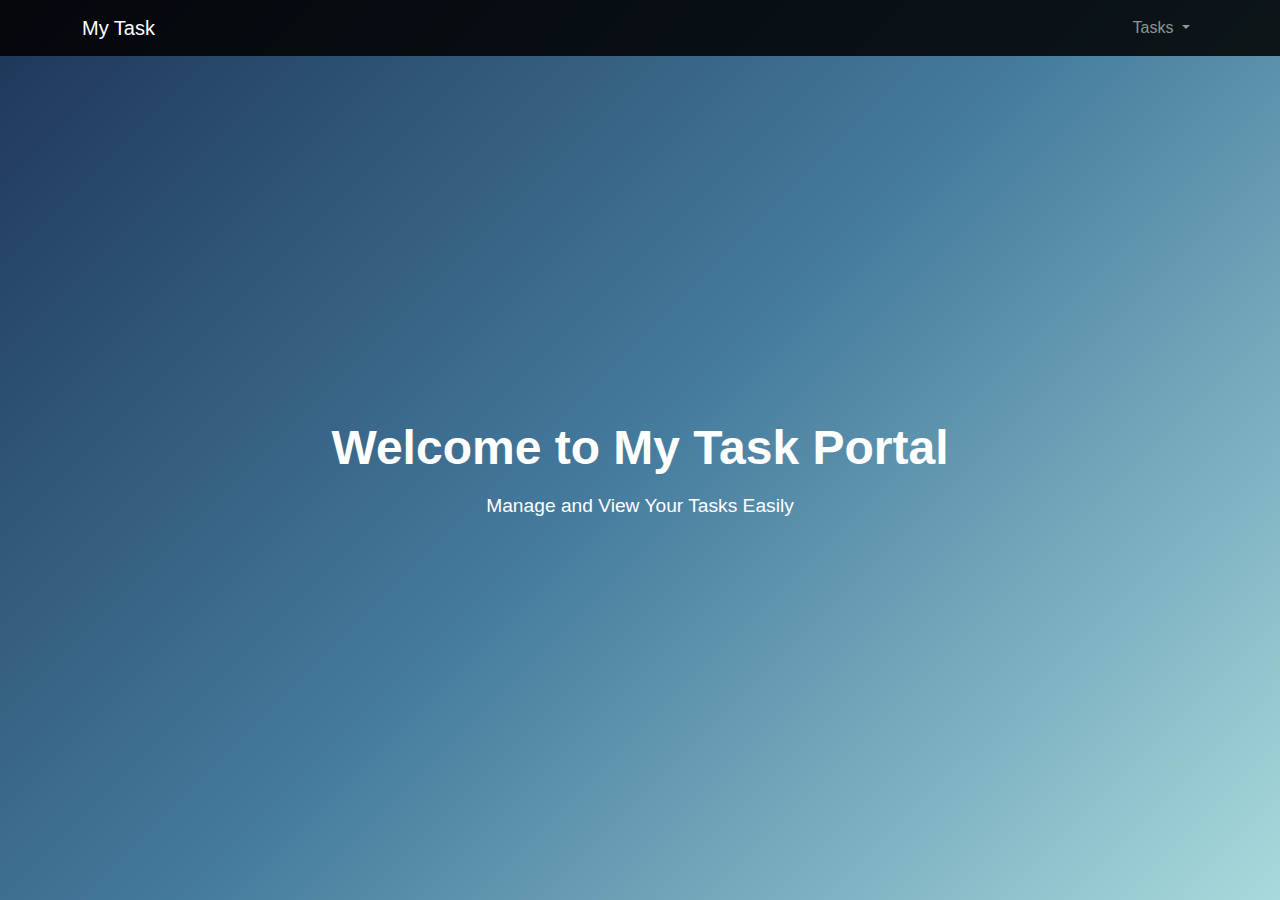
<file: index.html>
<!DOCTYPE html>
<html lang="en">
<head>
  <meta charset="UTF-8" />
  <meta name="viewport" content="width=device-width, initial-scale=1.0"/>
  <title>My Task</title>

  <!-- Bootstrap CSS -->
  <link href="https://cdn.jsdelivr.net/npm/bootstrap@5.3.3/dist/css/bootstrap.min.css" rel="stylesheet">

  <!-- Custom CSS -->
  <style>
    body {
      margin: 0;
      padding: 0;
      min-height: 100vh;
      font-family: 'Segoe UI', Tahoma, Geneva, Verdana, sans-serif;
      background: linear-gradient(135deg, #1d3557, #457b9d, #a8dadc);
      color: white;
    }

    .navbar {
      background-color: rgba(0, 0, 0, 0.85);
    }

    .hero {
      min-height: calc(100vh - 56px); /* 100% height minus navbar */
      display: flex;
      align-items: center;
      justify-content: center;
      text-align: center;
      padding: 2rem;
    }

    .hero h1 {
      font-size: 3rem;
      font-weight: bold;
    }

    .hero p {
      font-size: 1.2rem;
      margin-top: 1rem;
    }

    @media (max-width: 768px) {
      .hero h1 {
        font-size: 2rem;
      }
      .hero p {
        font-size: 1rem;
      }
    }
  </style>
</head>
<body>

  <!-- Navbar -->
  <nav class="navbar navbar-expand-lg navbar-dark sticky-top">
    <div class="container">
      <a class="navbar-brand" href="#">My Task</a>
      <button class="navbar-toggler" type="button" data-bs-toggle="collapse" data-bs-target="#navbarContent"
        aria-controls="navbarContent" aria-expanded="false" aria-label="Toggle navigation">
        <span class="navbar-toggler-icon"></span>
      </button>
  
      <div class="collapse navbar-collapse" id="navbarContent">
        <ul class="navbar-nav ms-auto">
          <li class="nav-item dropdown">
            <a class="nav-link dropdown-toggle" href="#" id="navbarDropdown" role="button" data-bs-toggle="dropdown"
              aria-expanded="false">
              Tasks
            </a>
            <ul class="dropdown-menu dropdown-menu-end" aria-labelledby="navbarDropdown">
              <li><a class="dropdown-item" href="page1.html">Page 1</a></li>
              <li><a class="dropdown-item" href="page2.html">Page 2</a></li>
            </ul>
          </li>
        </ul>
      </div>
    </div>
  </nav>

  <!-- Hero Section -->
  <section class="hero">
    <div class="container">
      <h1>Welcome to My Task Portal</h1>
      <p class="lead">Manage and View Your Tasks Easily</p>
    </div>
  </section>

  <!-- Bootstrap JS -->
  <script src="https://cdn.jsdelivr.net/npm/bootstrap@5.3.3/dist/js/bootstrap.bundle.min.js"></script>
</body>
</html>
</file>
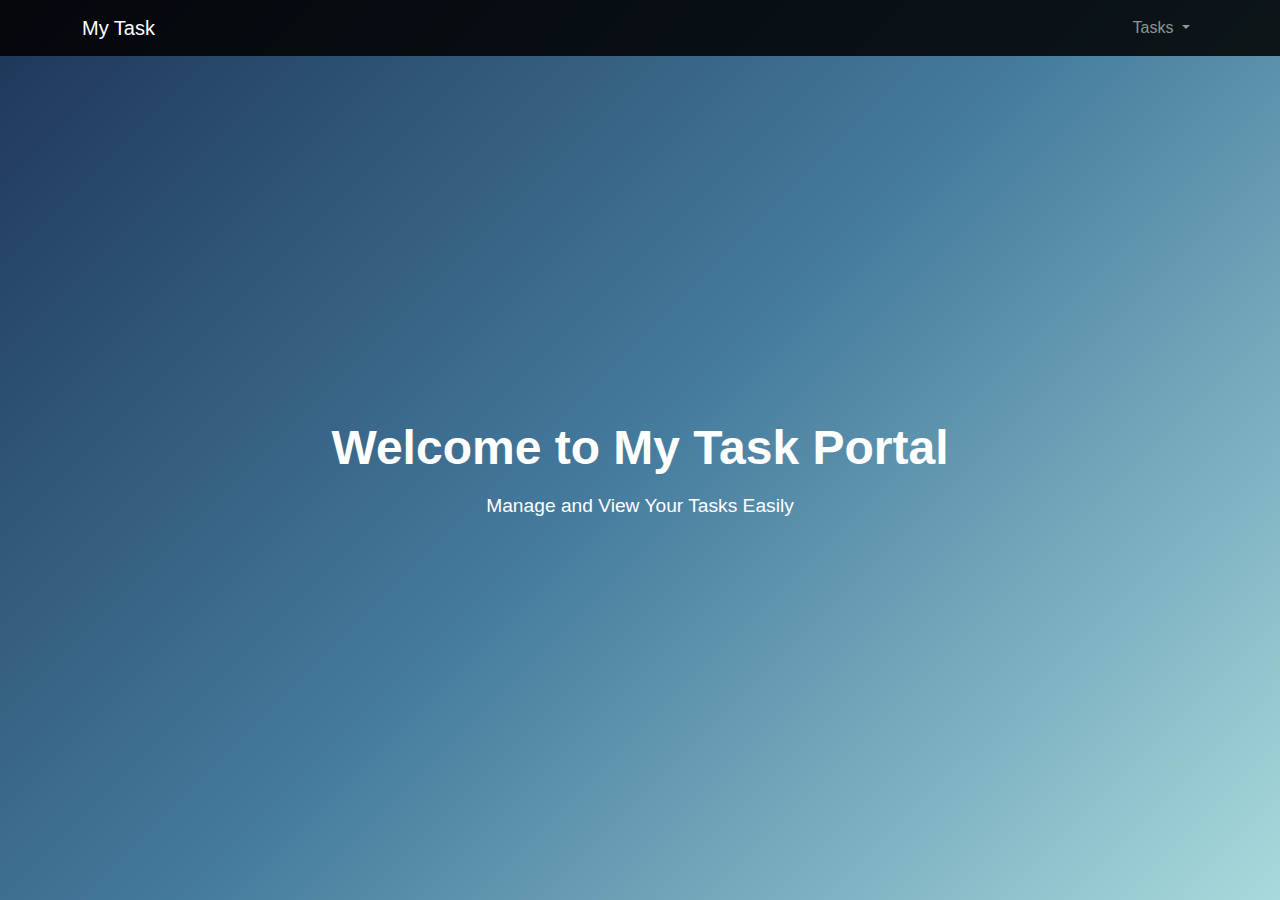
<file: base.html>
<!DOCTYPE html>
<html lang="en">
<head>
  <meta charset="UTF-8" />
  <meta name="viewport" content="width=device-width, initial-scale=1.0"/>
  <title>My Task</title>

  <!-- Bootstrap CSS -->
  <link href="https://cdn.jsdelivr.net/npm/bootstrap@5.3.3/dist/css/bootstrap.min.css" rel="stylesheet">

  <!-- Custom CSS -->
  <style>
    body {
      margin: 0;
      padding: 0;
      min-height: 100vh;
      font-family: 'Segoe UI', Tahoma, Geneva, Verdana, sans-serif;
      background: linear-gradient(135deg, #1d3557, #457b9d, #a8dadc);
      color: white;
    }

    .navbar {
      background-color: rgba(0, 0, 0, 0.85);
    }

    .hero {
      min-height: calc(100vh - 56px); /* 100% height minus navbar */
      display: flex;
      align-items: center;
      justify-content: center;
      text-align: center;
      padding: 2rem;
    }

    .hero h1 {
      font-size: 3rem;
      font-weight: bold;
    }

    .hero p {
      font-size: 1.2rem;
      margin-top: 1rem;
    }

    @media (max-width: 768px) {
      .hero h1 {
        font-size: 2rem;
      }
      .hero p {
        font-size: 1rem;
      }
    }
  </style>
</head>
<body>

  <!-- Navbar -->
  <nav class="navbar navbar-expand-lg navbar-dark sticky-top">
    <div class="container">
      <a class="navbar-brand" href="#">My Task</a>
      <button class="navbar-toggler" type="button" data-bs-toggle="collapse" data-bs-target="#navbarContent"
        aria-controls="navbarContent" aria-expanded="false" aria-label="Toggle navigation">
        <span class="navbar-toggler-icon"></span>
      </button>
  
      <div class="collapse navbar-collapse" id="navbarContent">
        <ul class="navbar-nav ms-auto">
          <li class="nav-item dropdown">
            <a class="nav-link dropdown-toggle" href="#" id="navbarDropdown" role="button" data-bs-toggle="dropdown"
              aria-expanded="false">
              Tasks
            </a>
            <ul class="dropdown-menu dropdown-menu-end" aria-labelledby="navbarDropdown">
              <li><a class="dropdown-item" href="pages/index.html">Page 1</a></li>
              <li><a class="dropdown-item" href="pages/task.html">Page 2</a></li>
            </ul>
          </li>
        </ul>
      </div>
    </div>
  </nav>

  <!-- Hero Section -->
  <section class="hero">
    <div class="container">
      <h1>Welcome to My Task Portal</h1>
      <p class="lead">Manage and View Your Tasks Easily</p>
    </div>
  </section>

  <!-- Bootstrap JS -->
  <script src="https://cdn.jsdelivr.net/npm/bootstrap@5.3.3/dist/js/bootstrap.bundle.min.js"></script>
</body>
</html>
</file>
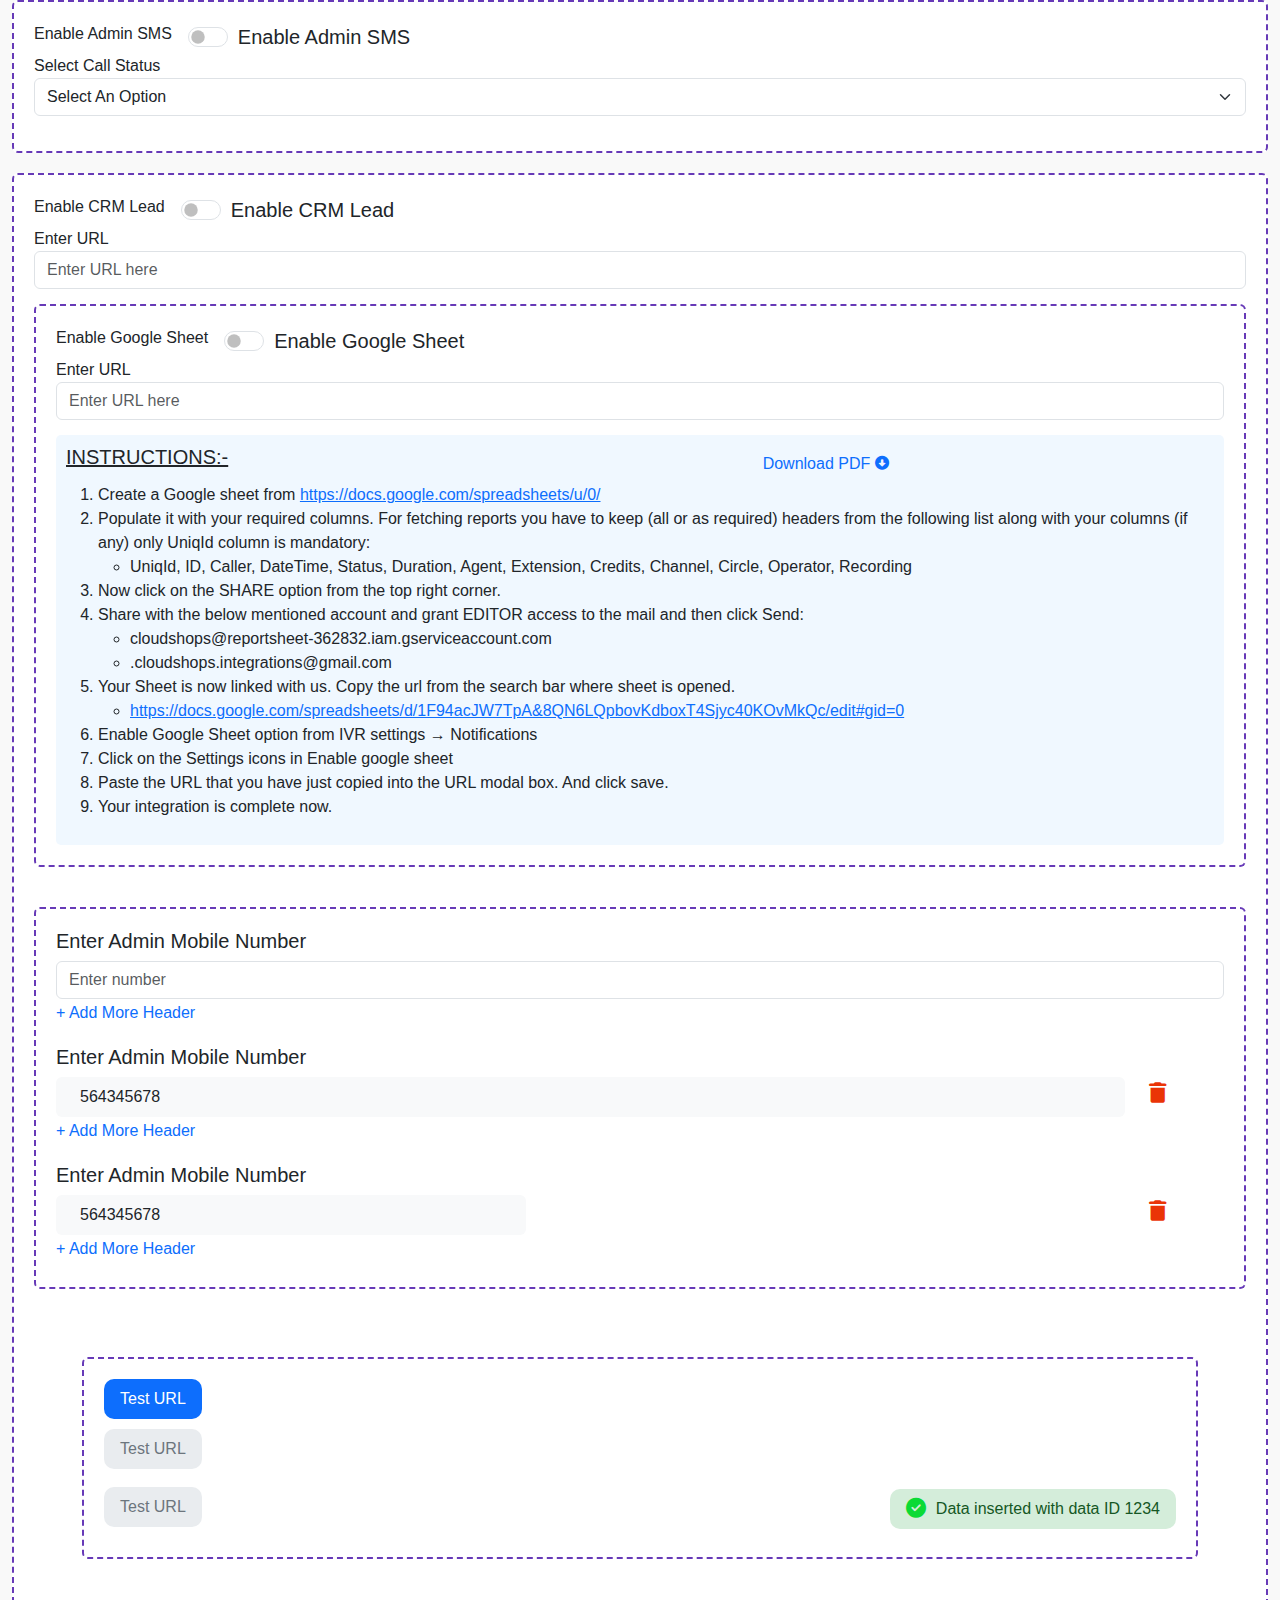
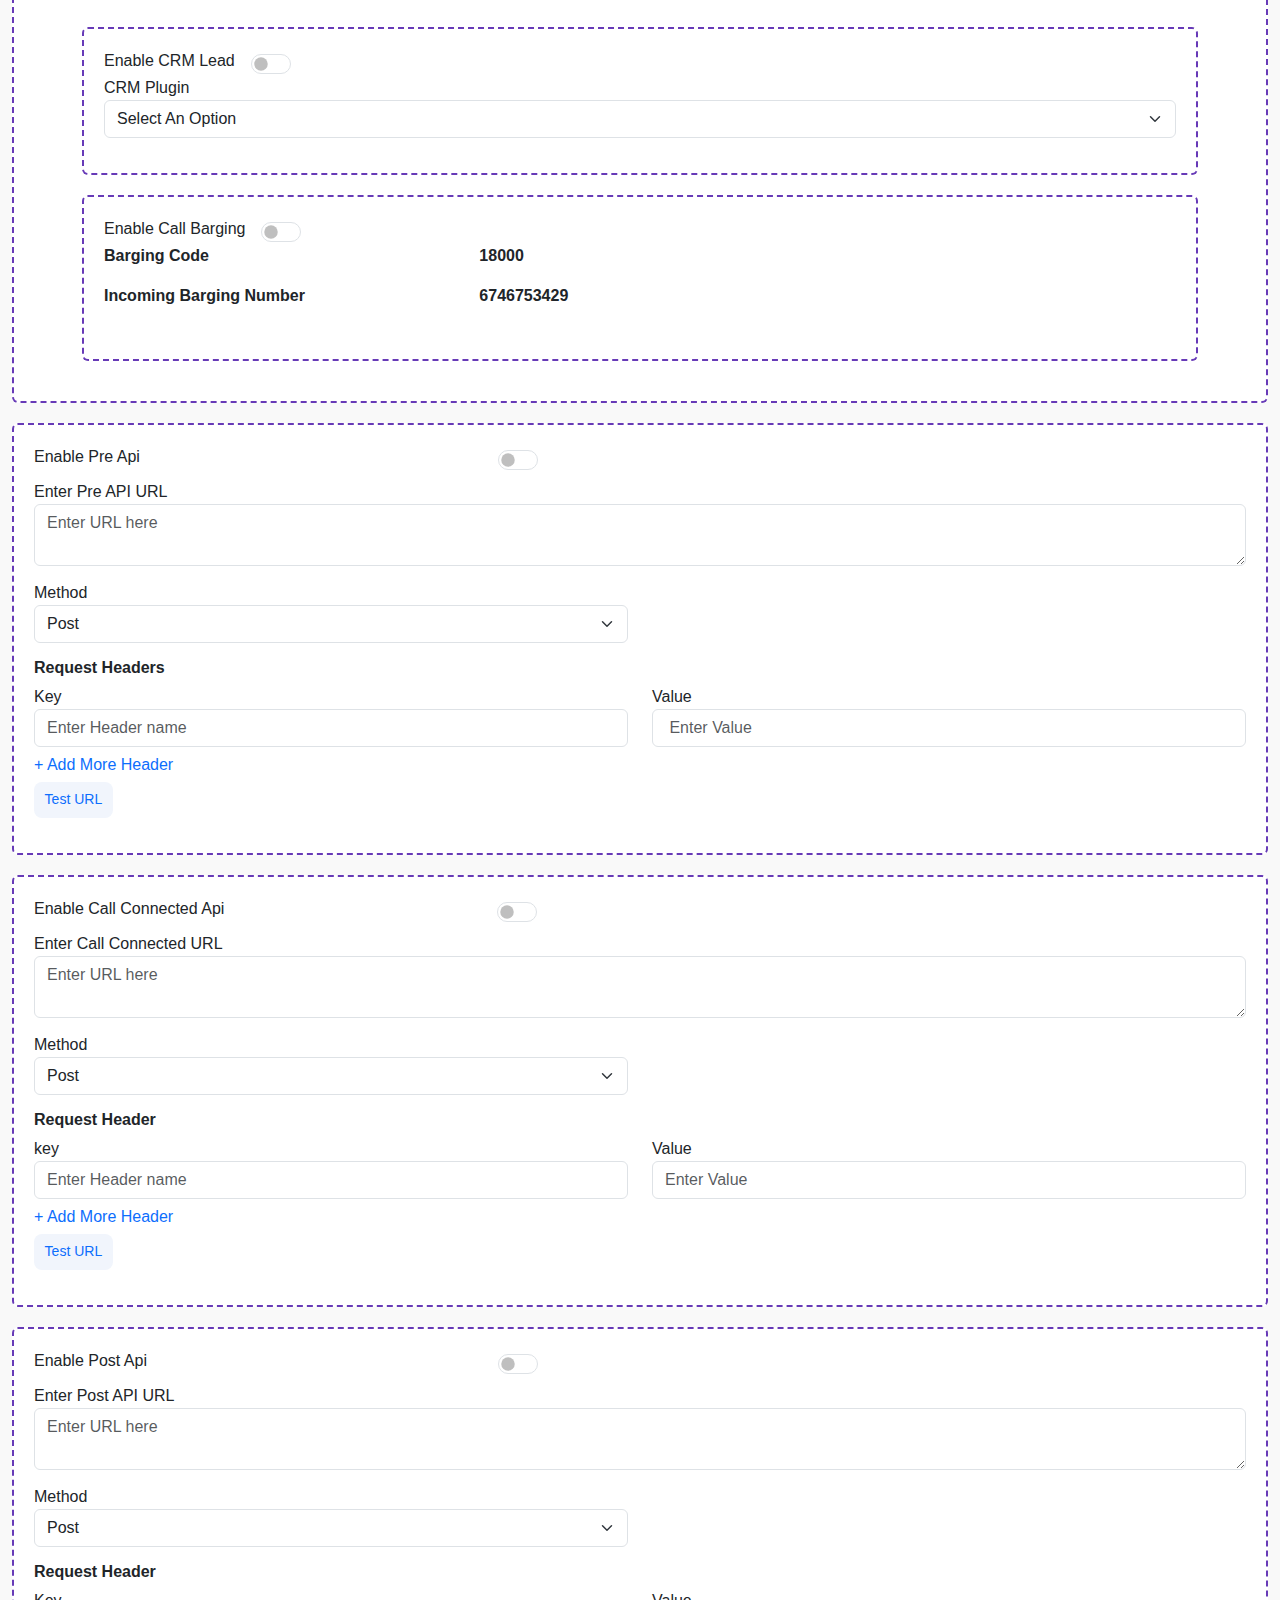
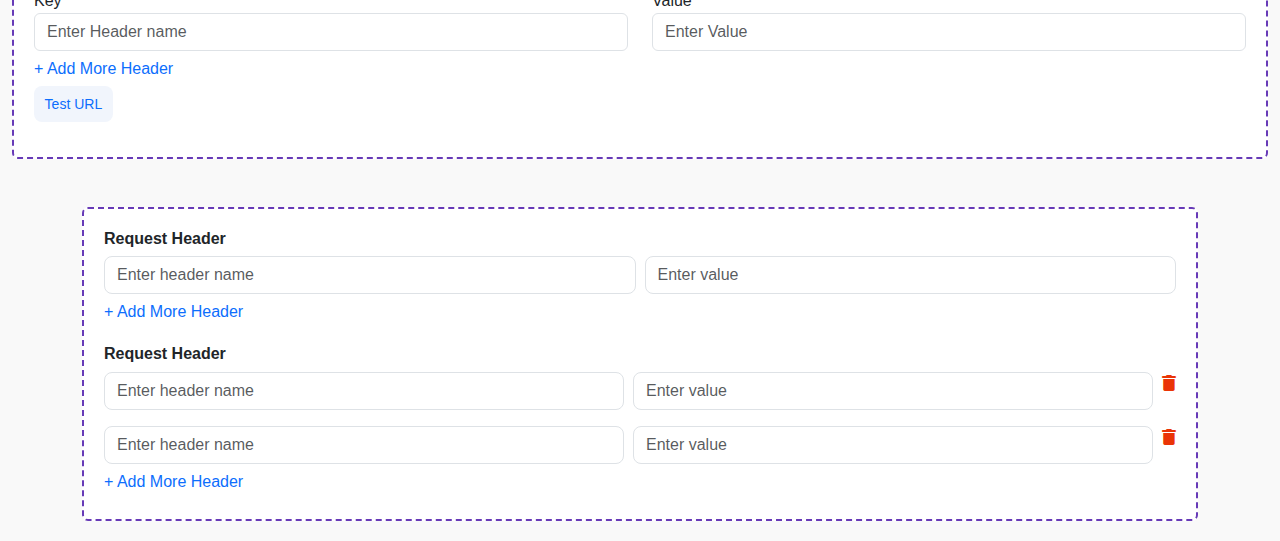
<file: page2.html>
<!DOCTYPE html>
<html lang="en">

<head>
  <meta charset="UTF-8">
  <meta name="viewport" content="width=device-width, initial-scale=1.0">
  <title>Combined Page</title>
  <!-- Bootstrap CSS -->
  <link href="https://cdn.jsdelivr.net/npm/bootstrap@5.3.0-alpha3/dist/css/bootstrap.min.css" rel="stylesheet">
  <link rel="stylesheet" href="https://cdnjs.cloudflare.com/ajax/libs/font-awesome/6.7.2/css/all.min.css"
    integrity="sha512-Evv84Mr4kqVGRNSgIGL/F/aIDqQb7xQ2vcrdIwxfjThSH8CSR7PBEakCr51Ck+w+/U6swU2Im1vVX0SVk9ABhg=="
    crossorigin="anonymous" referrerpolicy="no-referrer" />
  <!-- Custom CSS -->
  <link rel="stylesheet" href="css/page2.css">
</head>

<body> 

  <!-- Two-column layout -->
  <div class="container-fluid">

    <!-- Left Column (ss1.html) -->
    <div class="col-md-12">
      <div class="card">
        <div class="d-flex">
          <div class>Enable Admin SMS</div>
          <div class="form-check fs-5 form-switch ms-3">
            <input class="form-check-input" type="checkbox" id="enableAdminSms">
            <label for="enableAdminSms" class="form-check-label">Enable Admin SMS</label>
          </div>
        </div>
        <div class="form-group">
          <label>Select Call Status</label>
          <select class="form-select" title="Select Call Status">
            <option value="Select">Select An Option</option>
            <option value="Option1">Option 1</option>
            <option value="Option2">Option 2</option>
          </select>
        </div>
      </div>

      <!-- enable CRM Lead -->
      <div class="card">
        <div class="d-flex">
          <div class>Enable CRM Lead</div>
          <div class="form-check fs-5 form-switch ms-3">
            <input class="form-check-input" type="checkbox" id="enableCrmLead" title="Enable CRM Lead">
            <label for="enableCrmLead" class="form-check-label">Enable CRM Lead</label>
          </div>
        </div>
        <div class="form-group">
          <label>Enter URL</label>
          <input type="text" class="form-control" placeholder="Enter URL here">
        </div>

        <div class="card">
          <div class="d-flex">
            <div class>Enable Google Sheet</div>
            <div class="form-check fs-5 form-switch ms-3">
              <input class="form-check-input" type="checkbox" id="enableGoogleSheet" title="Enable Google Sheet">
              <label for="enableGoogleSheet" class="form-check-label">Enable Google Sheet</label>
            </div>
          </div>
          <div class="form-group">
            <label>Enter URL</label>
            <input type="text" class="form-control" placeholder="Enter URL here">
          </div>
          <div class="instructions">
            <div class="row">
              <div class="col-sm-7">
                <h5 class="text-decoration-underline">INSTRUCTIONS:-</h5>
              </div>
              <div class="col-sm-5 ">
                <buttonbutton type="button" class="btn  rounded-3 text-primary custom-download-btn">Download
                  PDF
                  <i class="fa-solid fa-circle-down fa-sm custom-icon"></i>
                </button>
              </div>
            </div>

            <ol>
              <li>Create a Google sheet from <a
                  href="https://docs.google.com/spreadsheets/u/0/">https://docs.google.com/spreadsheets/u/0/</a></li>
              <li>Populate it with your required columns. For fetching
                reports you have to keep (all or as required) headers from
                the following list along with your columns (if any) only
                UniqId column is mandatory:
                <ul>
                  <li>UniqId, ID, Caller, DateTime, Status, Duration, Agent,
                    Extension, Credits, Channel, Circle, Operator,
                    Recording</li>
                </ul>
              </li>
              <li>Now click on the SHARE option from the top right
                corner.</li>
              <li>Share with the below mentioned account and grant EDITOR
                access to the mail and then click Send:
                <ul>
                  <li>cloudshops@reportsheet-362832.iam.gserviceaccount.com</li>
                  <li>.cloudshops.integrations@gmail.com</li>
                </ul>
              </li>
              <li>Your Sheet is now linked with us. Copy the url from the
                search bar where sheet is opened.
                <ul>
                  <li><a
                      href="https://docs.google.com/spreadsheets/d/1F94acJW7TpA&amp;8QN6LQpbovKdboxT4Sjyc40KOvMkQc/edit#gid=0">https://docs.google.com/spreadsheets/d/1F94acJW7TpA&amp;8QN6LQpbovKdboxT4Sjyc40KOvMkQc/edit#gid=0</a>
                  </li>
                </ul>
              </li>
              <li>Enable Google Sheet option from IVR settings →
                Notifications</li>
              <li>Click on the Settings icons in Enable google sheet</li>
              <li>Paste the URL that you have just copied into the URL modal
                box. And click save.</li>
              <li>Your integration is complete now.</li>
            </ol>
        
          </div>
        </div>

        <div class="card admin-mobile-numbers">
          <h5>Enter Admin Mobile Number</h5>
          <div class="form-group">
            <input type="text" class="form-control" placeholder="Enter number">
            <h6 class=" text-primary mt-1">+ Add More Header</h6>
          </div>

          <h5>Enter Admin Mobile Number</h5>
          <div class="form-group">
            <div class="row">
              <div class="col-sm-11">
                <div class="bg-body-tertiary p-2 rounded-2 custom-width"><span class="ms-3 ">564345678</span>
                </div>
              </div>
              <div class="col-sm-1 mt-1">
                <span><i class="fa-solid fa-trash fa-lg" style="color: #ea3406;"></i></span>
              </div>
            </div>
            <h6 class=" text-primary mt-1">+ Add More Header</h6>
          </div>

          <h5>Enter Admin Mobile Number</h5>
          <!-- <div class="form-group"> -->
          <div class="row">
            <div class="col-sm-11">
              <div class="bg-body-tertiary p-2 rounded-2" style="width:470px;"><span class="ms-3 ">564345678</span>
              </div>
            </div>
            <div class="col-sm-1 mt-1">
              <span><i class="fa-solid fa-trash fa-lg" style="color: #ea3406;"></i></span>
            </div>
          </div>
          <h6 class=" text-primary mt-1">+ Add More Header</h6>
        </div>

        <!-- text URL start -->
        <div class="container mt-5">

          <div class="card">

            <div class="row">
              <div>
                <button type="button" class="btn btn-primary" style="margin-right: 159px;">Test URL</button>
              </div>
              <div>
                <button type="button" class="btn btn-light">Test
                  URL</button>
              </div>
              <div class="col-md-3 mt-2">
                <button type="button" class="btn btn-light">Test
                  URL</button>
              </div>
              <div class="col-md-9 text-end">
                <div class="alert-success">
                  <i class="fa-solid fa-circle-check fa-lg" style="color: #0bda35;"></i> Data inserted with data ID
                  1234
                </div>
              </div>
            </div>

          </div>
        </div>
        <!-- text url end -->

        <!-- Enable CRM Lead and Call Barging -->
        <div class="container mt-5">

          <!-- Enable CRM Lead -->
          <div class="card dashed-border">
            <div class="d-flex">
              <div class>Enable CRM Lead</div>
              <div class="form-check fs-5 form-switch ms-3"><input class="form-check-input " type="checkbox"> </div>
            </div>
            <div class="form-group">
              <label>CRM Plugin</label>
              <select class="form-select">
                <option value="Select">Select An Option</option>
                <option value="Option1">Option 1</option>
                <option value="Option2">Option 2</option>
              </select>
            </div>
          </div>

          <!-- Enable Call Barging -->
          <div class="card dashed-border">
            <div class="d-flex">
              <div class>Enable Call Barging</div>
              <div class="form-check form-switch fs-5 ms-3"><input class="form-check-input " type="checkbox"> </div>
            </div>
            <div class="form-group">
              <div class="row">
                <div class="col-md-4">
                  <p class="label-text">Barging Code</p>
                </div>
                <div class="col-md-8">
                  <p class="value-text">18000</p>
                </div>
              </div>
              <div class="row">
                <div class="col-md-4">
                  <p class="label-text">Incoming Barging Number</p>
                </div>
                <div class="col-md-8">
                  <p class="value-text">6746753429</p>
                </div>
              </div>
            </div>
          </div>

        </div>
      </div>

      <!-- Right Column -->
      <div class="col-md-12">
        <div class="card">
          <div class="d-flex mb-2">
            <div class>Enable Pre Api</div>
            <div class="form-check fs-5 form-switch" style="margin-left: 358px;"><input class="form-check-input "
                type="checkbox"> </div>
          </div>
          <div class="form-group">
            <label for="preApiUrl">Enter Pre API URL</label>
            <textarea type="text" class="form-control" id="preApiUrl" placeholder="Enter URL here"></textarea>

          </div>
          <div class="form-group ">
            <label for="methodPreApi">Method</label>
            <div class="row">
              <div class="col-sm-6">
                <select class="form-select" id="methodPreApi">
                  <option value="POST">Post</option>
                  <option value="GET">Get</option>
                </select>
              </div>
            </div>
          </div>
          <div class="form-group">
            <h6><b>Request Headers</b></h6>
            <div class="row">
              <div class="col-md-6">
                <label for>Key</label>
                <input type="text" class="form-control" placeholder="Enter Header name">
              </div>
              <div class="col-md-6">
                <label for>Value</label>
                <input type="text" class="form-control" placeholder=" Enter Value">
              </div>
            </div>
            <h6 class=" text-primary mt-2">+ Add More Header</h6>
            <button type="button" class="btn btn-sm rounded-3 text-primary"
              style="margin-right: 420px; background: #f1f5fc;">Test
              URL</button>
          </div>

        </div>

        <div class="card">
          <div class="d-flex mb-2">
            <div class>Enable Call Connected Api</div>
            <div class="form-check fs-5 form-switch" style="margin-left: 273px;"><input class="form-check-input "
                type="checkbox"> </div>
          </div>
          <div class="form-group">
            <label for="callConnectedUrl">Enter Call Connected URL</label>
            <textarea type="text" class="form-control" id="callConnectedUrl" placeholder="Enter URL here"></textarea>
          </div>
          <div class="form-group">
            <label for="methodCallConnected">Method</label>
            <div class="row">
              <div class="col-sm-6">
                <select class="form-select" id="methodCallConnected">
                  <option value="POST">Post</option>
                  <option value="GET">Get</option>
                </select>
              </div>
            </div>
          </div>
          <div class="form-group">
            <h6><b>Request Header</b></h6>
            <div class="row">
              <div class="col-md-6">
                <label for>key</label>
                <input type="text" class="form-control" placeholder="Enter Header name">
              </div>
              <div class="col-md-6">
                <label for>Value</label>
                <input type="text" class="form-control" placeholder="Enter Value">
              </div>
            </div>
            <h6 class=" text-primary mt-2">+ Add More Header</h6>
            <button type="button" class="btn btn-sm rounded-3 text-primary"
              style="margin-right: 420px; background: #f1f5fc;">Test
              URL</button>
          </div>

        </div>

        <div class="card">
          <div class="d-flex mb-2">
            <div class>Enable Post Api</div>
            <div class="form-check fs-5  form-switch" style="margin-left: 351px;"><input class="form-check-input "
                type="checkbox"> </div>
          </div>
          <div class="form-group">
            <label for="postApiUrl">Enter Post API URL</label>
            <textarea type="text" class="form-control" id="postApiUrl" placeholder="Enter URL here"></textarea>
          </div>
          <div class="form-group">
            <label for="methodPostApi">Method</label>
            <div class="row">
              <div class="col-sm-6">
                <select class="form-select" id="methodPostApi">
                  <option value="POST">Post</option>
                  <option value="GET">Get</option>
                </select>
              </div>
            </div>
          </div>
          <div class="form-group">
            <h6><b>Request Header</b></h6>
            <div class="row">
              <div class="col-md-6">
                <label for>Key</label>
                <input type="text" class="form-control" placeholder="Enter Header name">
              </div>
              <div class="col-md-6">
                <label for>Value</label>
                <input type="text" class="form-control" placeholder="Enter Value">
              </div>
            </div>
            <h6 class=" text-primary mt-2">+ Add More Header</h6>
            <button type="button" class="btn btn-sm rounded-3 text-primary"
              style="margin-right: 420px; background: #f1f5fc;">Test
              URL</button>
          </div>

        </div>

        <div class="container mt-5">

          <div class="card">

            <!-- Request Headers Section -->
            <div class="form-group">
              <h6><b>Request Header</b></h6>
              <div class="input-group">
                <input type="text" class="form-control rounded-3" placeholder="Enter header name">
                <input type="text" class="form-control rounded-3" placeholder="Enter value">
              </div>
              <h6 class=" text-primary mt-2">+ Add More Header</h6>
            </div>

            <!-- Dynamic Headers -->
            <div>
              <h6><b>Request Header</b></h6>
              <div class="input-group mb-3">
                <input type="text" class="form-control rounded-3" placeholder="Enter header name">
                <input type="text" class="form-control rounded-3" placeholder="Enter value">
                <span class="delete-btn"><i class="fa-solid fa-trash" style="color: #ea3406;"></i></span>
              </div>
              <div class="input-group">
                <input type="text" class="form-control rounded-3" placeholder="Enter header name">
                <input type="text" class="form-control rounded-3" placeholder="Enter value">
                <span class="delete-btn"><i class="fa-solid fa-trash" style="color: #ea3406;"></i></span>
              </div>
              <h6 class=" text-primary mt-2">+ Add More Header</h6>
            </div>
            <!-- Add More Header Button -->

          </div>
        </div>

      </div>

    </div>
  </div>

  <!-- Bootstrap JS (Optional) -->
  <script src="https://cdn.jsdelivr.net/npm/bootstrap@5.3.0-alpha3/dist/js/bootstrap.bundle.min.js"></script>

</body>

</html>
</file>
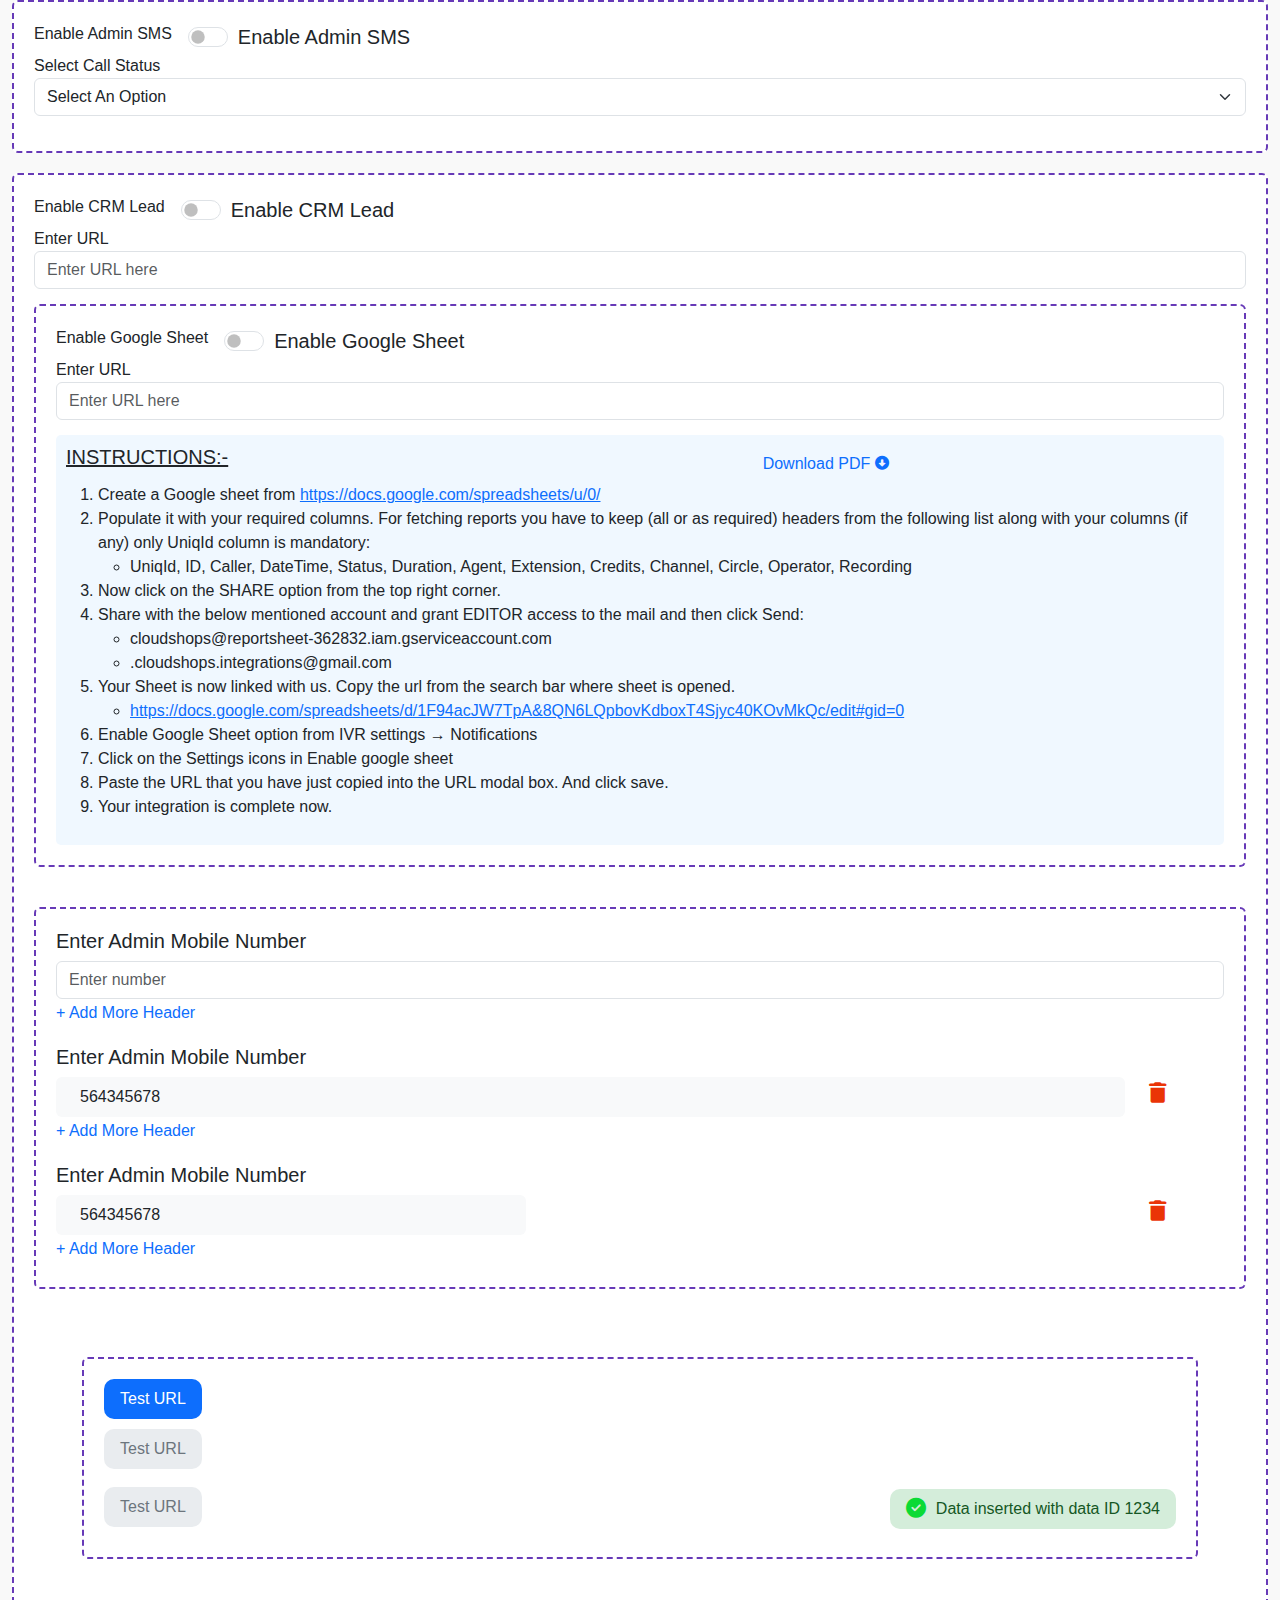
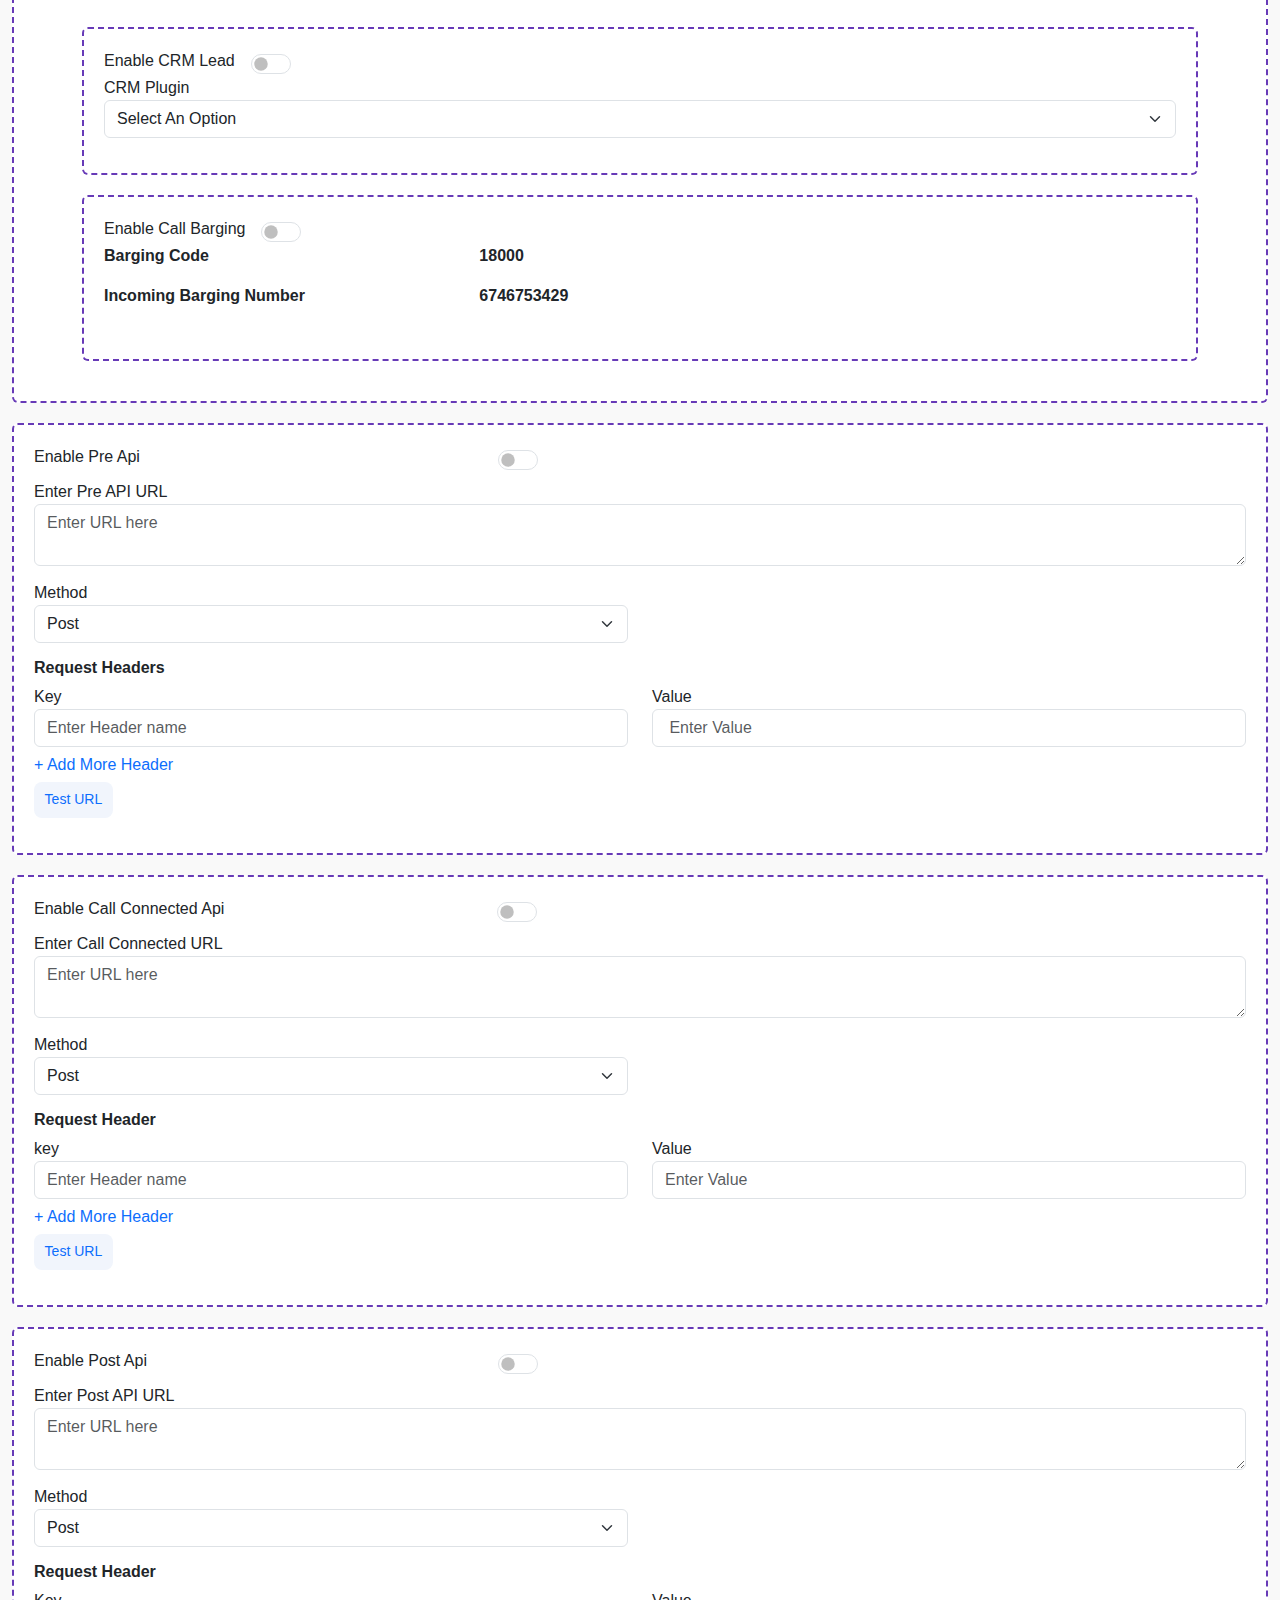
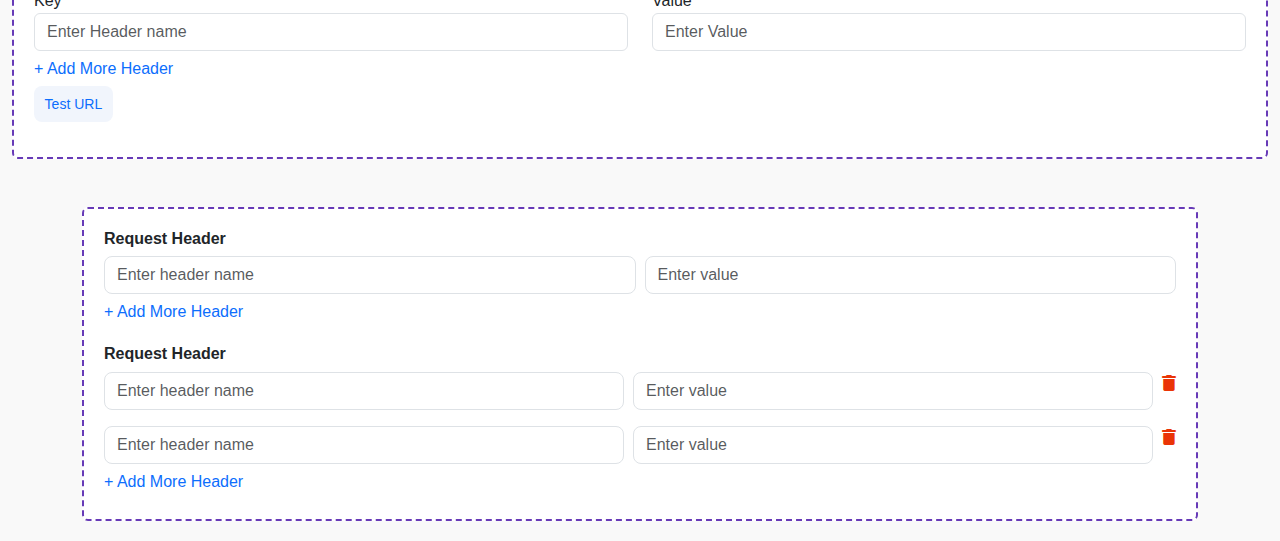
<file: pages/task.html>
<!DOCTYPE html>
<html lang="en">

<head>
  <meta charset="UTF-8">
  <meta name="viewport" content="width=device-width, initial-scale=1.0">
  <title>Combined Page</title>
  <!-- Bootstrap CSS -->
  <link href="https://cdn.jsdelivr.net/npm/bootstrap@5.3.0-alpha3/dist/css/bootstrap.min.css" rel="stylesheet">
  <link rel="stylesheet" href="https://cdnjs.cloudflare.com/ajax/libs/font-awesome/6.7.2/css/all.min.css"
    integrity="sha512-Evv84Mr4kqVGRNSgIGL/F/aIDqQb7xQ2vcrdIwxfjThSH8CSR7PBEakCr51Ck+w+/U6swU2Im1vVX0SVk9ABhg=="
    crossorigin="anonymous" referrerpolicy="no-referrer" />
  <!-- Custom CSS -->
  <link rel="stylesheet" href="../css/task.css">
</head>

<body> 

  <!-- Two-column layout -->
  <div class="container-fluid">

    <!-- Left Column (ss1.html) -->
    <div class="col-md-12">
      <div class="card">
        <div class="d-flex">
          <div class>Enable Admin SMS</div>
          <div class="form-check fs-5 form-switch ms-3">
            <input class="form-check-input" type="checkbox" id="enableAdminSms">
            <label for="enableAdminSms" class="form-check-label">Enable Admin SMS</label>
          </div>
        </div>
        <div class="form-group">
          <label>Select Call Status</label>
          <select class="form-select" title="Select Call Status">
            <option value="Select">Select An Option</option>
            <option value="Option1">Option 1</option>
            <option value="Option2">Option 2</option>
          </select>
        </div>
      </div>

      <!-- enable CRM Lead -->
      <div class="card">
        <div class="d-flex">
          <div class>Enable CRM Lead</div>
          <div class="form-check fs-5 form-switch ms-3">
            <input class="form-check-input" type="checkbox" id="enableCrmLead" title="Enable CRM Lead">
            <label for="enableCrmLead" class="form-check-label">Enable CRM Lead</label>
          </div>
        </div>
        <div class="form-group">
          <label>Enter URL</label>
          <input type="text" class="form-control" placeholder="Enter URL here">
        </div>

        <div class="card">
          <div class="d-flex">
            <div class>Enable Google Sheet</div>
            <div class="form-check fs-5 form-switch ms-3">
              <input class="form-check-input" type="checkbox" id="enableGoogleSheet" title="Enable Google Sheet">
              <label for="enableGoogleSheet" class="form-check-label">Enable Google Sheet</label>
            </div>
          </div>
          <div class="form-group">
            <label>Enter URL</label>
            <input type="text" class="form-control" placeholder="Enter URL here">
          </div>
          <div class="instructions">
            <div class="row">
              <div class="col-sm-7">
                <h5 class="text-decoration-underline">INSTRUCTIONS:-</h5>
              </div>
              <div class="col-sm-5 ">
                <buttonbutton type="button" class="btn  rounded-3 text-primary custom-download-btn">Download
                  PDF
                  <i class="fa-solid fa-circle-down fa-sm custom-icon"></i>
                </button>
              </div>
            </div>

            <ol>
              <li>Create a Google sheet from <a
                  href="https://docs.google.com/spreadsheets/u/0/">https://docs.google.com/spreadsheets/u/0/</a></li>
              <li>Populate it with your required columns. For fetching
                reports you have to keep (all or as required) headers from
                the following list along with your columns (if any) only
                UniqId column is mandatory:
                <ul>
                  <li>UniqId, ID, Caller, DateTime, Status, Duration, Agent,
                    Extension, Credits, Channel, Circle, Operator,
                    Recording</li>
                </ul>
              </li>
              <li>Now click on the SHARE option from the top right
                corner.</li>
              <li>Share with the below mentioned account and grant EDITOR
                access to the mail and then click Send:
                <ul>
                  <li>cloudshops@reportsheet-362832.iam.gserviceaccount.com</li>
                  <li>.cloudshops.integrations@gmail.com</li>
                </ul>
              </li>
              <li>Your Sheet is now linked with us. Copy the url from the
                search bar where sheet is opened.
                <ul>
                  <li><a
                      href="https://docs.google.com/spreadsheets/d/1F94acJW7TpA&amp;8QN6LQpbovKdboxT4Sjyc40KOvMkQc/edit#gid=0">https://docs.google.com/spreadsheets/d/1F94acJW7TpA&amp;8QN6LQpbovKdboxT4Sjyc40KOvMkQc/edit#gid=0</a>
                  </li>
                </ul>
              </li>
              <li>Enable Google Sheet option from IVR settings →
                Notifications</li>
              <li>Click on the Settings icons in Enable google sheet</li>
              <li>Paste the URL that you have just copied into the URL modal
                box. And click save.</li>
              <li>Your integration is complete now.</li>
            </ol>
        
          </div>
        </div>

        <div class="card admin-mobile-numbers">
          <h5>Enter Admin Mobile Number</h5>
          <div class="form-group">
            <input type="text" class="form-control" placeholder="Enter number">
            <h6 class=" text-primary mt-1">+ Add More Header</h6>
          </div>

          <h5>Enter Admin Mobile Number</h5>
          <div class="form-group">
            <div class="row">
              <div class="col-sm-11">
                <div class="bg-body-tertiary p-2 rounded-2 custom-width"><span class="ms-3 ">564345678</span>
                </div>
              </div>
              <div class="col-sm-1 mt-1">
                <span><i class="fa-solid fa-trash fa-lg" style="color: #ea3406;"></i></span>
              </div>
            </div>
            <h6 class=" text-primary mt-1">+ Add More Header</h6>
          </div>

          <h5>Enter Admin Mobile Number</h5>
          <!-- <div class="form-group"> -->
          <div class="row">
            <div class="col-sm-11">
              <div class="bg-body-tertiary p-2 rounded-2" style="width:470px;"><span class="ms-3 ">564345678</span>
              </div>
            </div>
            <div class="col-sm-1 mt-1">
              <span><i class="fa-solid fa-trash fa-lg" style="color: #ea3406;"></i></span>
            </div>
          </div>
          <h6 class=" text-primary mt-1">+ Add More Header</h6>
        </div>

        <!-- text URL start -->
        <div class="container mt-5">

          <div class="card">

            <div class="row">
              <div>
                <button type="button" class="btn btn-primary" style="margin-right: 159px;">Test URL</button>
              </div>
              <div>
                <button type="button" class="btn btn-light">Test
                  URL</button>
              </div>
              <div class="col-md-3 mt-2">
                <button type="button" class="btn btn-light">Test
                  URL</button>
              </div>
              <div class="col-md-9 text-end">
                <div class="alert-success">
                  <i class="fa-solid fa-circle-check fa-lg" style="color: #0bda35;"></i> Data inserted with data ID
                  1234
                </div>
              </div>
            </div>

          </div>
        </div>
        <!-- text url end -->

        <!-- Enable CRM Lead and Call Barging -->
        <div class="container mt-5">

          <!-- Enable CRM Lead -->
          <div class="card dashed-border">
            <div class="d-flex">
              <div class>Enable CRM Lead</div>
              <div class="form-check fs-5 form-switch ms-3"><input class="form-check-input " type="checkbox"> </div>
            </div>
            <div class="form-group">
              <label>CRM Plugin</label>
              <select class="form-select">
                <option value="Select">Select An Option</option>
                <option value="Option1">Option 1</option>
                <option value="Option2">Option 2</option>
              </select>
            </div>
          </div>

          <!-- Enable Call Barging -->
          <div class="card dashed-border">
            <div class="d-flex">
              <div class>Enable Call Barging</div>
              <div class="form-check form-switch fs-5 ms-3"><input class="form-check-input " type="checkbox"> </div>
            </div>
            <div class="form-group">
              <div class="row">
                <div class="col-md-4">
                  <p class="label-text">Barging Code</p>
                </div>
                <div class="col-md-8">
                  <p class="value-text">18000</p>
                </div>
              </div>
              <div class="row">
                <div class="col-md-4">
                  <p class="label-text">Incoming Barging Number</p>
                </div>
                <div class="col-md-8">
                  <p class="value-text">6746753429</p>
                </div>
              </div>
            </div>
          </div>

        </div>
      </div>

      <!-- Right Column -->
      <div class="col-md-12">
        <div class="card">
          <div class="d-flex mb-2">
            <div class>Enable Pre Api</div>
            <div class="form-check fs-5 form-switch" style="margin-left: 358px;"><input class="form-check-input "
                type="checkbox"> </div>
          </div>
          <div class="form-group">
            <label for="preApiUrl">Enter Pre API URL</label>
            <textarea type="text" class="form-control" id="preApiUrl" placeholder="Enter URL here"></textarea>

          </div>
          <div class="form-group ">
            <label for="methodPreApi">Method</label>
            <div class="row">
              <div class="col-sm-6">
                <select class="form-select" id="methodPreApi">
                  <option value="POST">Post</option>
                  <option value="GET">Get</option>
                </select>
              </div>
            </div>
          </div>
          <div class="form-group">
            <h6><b>Request Headers</b></h6>
            <div class="row">
              <div class="col-md-6">
                <label for>Key</label>
                <input type="text" class="form-control" placeholder="Enter Header name">
              </div>
              <div class="col-md-6">
                <label for>Value</label>
                <input type="text" class="form-control" placeholder=" Enter Value">
              </div>
            </div>
            <h6 class=" text-primary mt-2">+ Add More Header</h6>
            <button type="button" class="btn btn-sm rounded-3 text-primary"
              style="margin-right: 420px; background: #f1f5fc;">Test
              URL</button>
          </div>

        </div>

        <div class="card">
          <div class="d-flex mb-2">
            <div class>Enable Call Connected Api</div>
            <div class="form-check fs-5 form-switch" style="margin-left: 273px;"><input class="form-check-input "
                type="checkbox"> </div>
          </div>
          <div class="form-group">
            <label for="callConnectedUrl">Enter Call Connected URL</label>
            <textarea type="text" class="form-control" id="callConnectedUrl" placeholder="Enter URL here"></textarea>
          </div>
          <div class="form-group">
            <label for="methodCallConnected">Method</label>
            <div class="row">
              <div class="col-sm-6">
                <select class="form-select" id="methodCallConnected">
                  <option value="POST">Post</option>
                  <option value="GET">Get</option>
                </select>
              </div>
            </div>
          </div>
          <div class="form-group">
            <h6><b>Request Header</b></h6>
            <div class="row">
              <div class="col-md-6">
                <label for>key</label>
                <input type="text" class="form-control" placeholder="Enter Header name">
              </div>
              <div class="col-md-6">
                <label for>Value</label>
                <input type="text" class="form-control" placeholder="Enter Value">
              </div>
            </div>
            <h6 class=" text-primary mt-2">+ Add More Header</h6>
            <button type="button" class="btn btn-sm rounded-3 text-primary"
              style="margin-right: 420px; background: #f1f5fc;">Test
              URL</button>
          </div>

        </div>

        <div class="card">
          <div class="d-flex mb-2">
            <div class>Enable Post Api</div>
            <div class="form-check fs-5  form-switch" style="margin-left: 351px;"><input class="form-check-input "
                type="checkbox"> </div>
          </div>
          <div class="form-group">
            <label for="postApiUrl">Enter Post API URL</label>
            <textarea type="text" class="form-control" id="postApiUrl" placeholder="Enter URL here"></textarea>
          </div>
          <div class="form-group">
            <label for="methodPostApi">Method</label>
            <div class="row">
              <div class="col-sm-6">
                <select class="form-select" id="methodPostApi">
                  <option value="POST">Post</option>
                  <option value="GET">Get</option>
                </select>
              </div>
            </div>
          </div>
          <div class="form-group">
            <h6><b>Request Header</b></h6>
            <div class="row">
              <div class="col-md-6">
                <label for>Key</label>
                <input type="text" class="form-control" placeholder="Enter Header name">
              </div>
              <div class="col-md-6">
                <label for>Value</label>
                <input type="text" class="form-control" placeholder="Enter Value">
              </div>
            </div>
            <h6 class=" text-primary mt-2">+ Add More Header</h6>
            <button type="button" class="btn btn-sm rounded-3 text-primary"
              style="margin-right: 420px; background: #f1f5fc;">Test
              URL</button>
          </div>

        </div>

        <div class="container mt-5">

          <div class="card">

            <!-- Request Headers Section -->
            <div class="form-group">
              <h6><b>Request Header</b></h6>
              <div class="input-group">
                <input type="text" class="form-control rounded-3" placeholder="Enter header name">
                <input type="text" class="form-control rounded-3" placeholder="Enter value">
              </div>
              <h6 class=" text-primary mt-2">+ Add More Header</h6>
            </div>

            <!-- Dynamic Headers -->
            <div>
              <h6><b>Request Header</b></h6>
              <div class="input-group mb-3">
                <input type="text" class="form-control rounded-3" placeholder="Enter header name">
                <input type="text" class="form-control rounded-3" placeholder="Enter value">
                <span class="delete-btn"><i class="fa-solid fa-trash" style="color: #ea3406;"></i></span>
              </div>
              <div class="input-group">
                <input type="text" class="form-control rounded-3" placeholder="Enter header name">
                <input type="text" class="form-control rounded-3" placeholder="Enter value">
                <span class="delete-btn"><i class="fa-solid fa-trash" style="color: #ea3406;"></i></span>
              </div>
              <h6 class=" text-primary mt-2">+ Add More Header</h6>
            </div>
            <!-- Add More Header Button -->

          </div>
        </div>

      </div>

    </div>
  </div>

  <!-- Bootstrap JS (Optional) -->
  <script src="https://cdn.jsdelivr.net/npm/bootstrap@5.3.0-alpha3/dist/js/bootstrap.bundle.min.js"></script>

</body>

</html>
</file>
<file: css/page2.css>
body {
    background-color: #f9f9f9;
    font-family: 'Arial', sans-serif;
  }
  
  .card {
    border: 2px dashed #673ab7;
    margin-bottom: 20px;
    padding: 20px;
  }
  .form-group {
    margin-bottom: 15px;
  }
  .toggle-switch {
    display: flex;
    justify-content: space-between;
    align-items: center;
  }
  .toggle-switch label {
    cursor: pointer;
  }
  .toggle-switch input[type="checkbox"] {
    position: absolute;
    opacity: 0;
    width: 0;
    height: 0;
  }
  .toggle-switch input[type="checkbox"] + span.toggle-slider {
    display: inline-block;
    width: 40px;
    height: 20px;
    background-color: #ccc;
    border-radius: 20px;
    transition: all 0.4s ease;
  }
  .toggle-switch input[type="checkbox"] + span.toggle-slider:before {
    content: "";
    position: absolute;
    top: 2px;
    left: 2px;
    width: 16px;
    height: 16px;
    background-color: #fff;
    border-radius: 50%;
    transition: all 0.4s ease;
  }
  .toggle-switch input[type="checkbox"]:checked + span.toggle-slider {
    background-color: #2196f3;
  }
  .toggle-switch input[type="checkbox"]:checked + span.toggle-slider:before {
    transform: translateX(20px);
  }
  .instructions {
    background-color: #f0f8ff;
    padding: 10px;
    border-radius: 5px;
  }
  .download-pdf {
    float: right;
  }
  .admin-mobile-numbers {
    margin-top: 20px;
  }
  .delete-btn {
    color: red;
    cursor: pointer;
  }
  .btn-sm {
    padding: 0.4rem 0.6rem;
    font-size: 0.875rem;
  }
  .text-muted {
    color: #6c757d !important;
  }
  /* Two-column layout */
  .two-columns {
    display: flex;
    gap: 20px;
  }
  .column {
    flex: 1;
  }
  .btn-light {
    background-color: #e9ecef;
    color: #6c757d;
    border: none;
    border-radius: 10px;
    padding: 8px 16px;
    margin-bottom: 10px;
  }
  .btn-primary {
    background-color: #0d6efd;
    color: #fff;
    border: none;
    border-radius: 10px;
    padding: 8px 16px;
    margin-bottom: 10px;
  }
  .alert-success {
    background-color: #d4edda;
    color: #155724;
    border: none;
    border-radius: 10px;
    padding: 8px 16px;
    display: inline-block;
    margin-top: 10px;
  }
  .alert-success i {
    color: #155724;
    margin-right: 5px;
  }
  .input-group {
    display: flex;
    gap: 10px;
  }
  .input-group input {
    flex: 1;
  }
  .btn-sm {
    padding: 0.4rem 0.6rem;
    font-size: 0.875rem;
  }
  .text-muted {
    color: #6c757d !important;
  }
  .delete-btn {
    color: red;
    cursor: pointer;
  }
   /* Enable CRM Lead and Call Barging */
  .dashed-border{
    border: 2px dashed #673ab7;
  }
  .label-text{
    font-weight: bold;
  }
  .value-text{
    font-weight: bold;
    margin-left: 10px;
  }
</file>
<file: css/task.css>
body {
    background-color: #f9f9f9;
    font-family: 'Arial', sans-serif;
  }
  
  .card {
    border: 2px dashed #673ab7;
    margin-bottom: 20px;
    padding: 20px;
  }
  .form-group {
    margin-bottom: 15px;
  }
  .toggle-switch {
    display: flex;
    justify-content: space-between;
    align-items: center;
  }
  .toggle-switch label {
    cursor: pointer;
  }
  .toggle-switch input[type="checkbox"] {
    position: absolute;
    opacity: 0;
    width: 0;
    height: 0;
  }
  .toggle-switch input[type="checkbox"] + span.toggle-slider {
    display: inline-block;
    width: 40px;
    height: 20px;
    background-color: #ccc;
    border-radius: 20px;
    transition: all 0.4s ease;
  }
  .toggle-switch input[type="checkbox"] + span.toggle-slider:before {
    content: "";
    position: absolute;
    top: 2px;
    left: 2px;
    width: 16px;
    height: 16px;
    background-color: #fff;
    border-radius: 50%;
    transition: all 0.4s ease;
  }
  .toggle-switch input[type="checkbox"]:checked + span.toggle-slider {
    background-color: #2196f3;
  }
  .toggle-switch input[type="checkbox"]:checked + span.toggle-slider:before {
    transform: translateX(20px);
  }
  .instructions {
    background-color: #f0f8ff;
    padding: 10px;
    border-radius: 5px;
  }
  .download-pdf {
    float: right;
  }
  .admin-mobile-numbers {
    margin-top: 20px;
  }
  .delete-btn {
    color: red;
    cursor: pointer;
  }
  .btn-sm {
    padding: 0.4rem 0.6rem;
    font-size: 0.875rem;
  }
  .text-muted {
    color: #6c757d !important;
  }
  /* Two-column layout */
  .two-columns {
    display: flex;
    gap: 20px;
  }
  .column {
    flex: 1;
  }
  .btn-light {
    background-color: #e9ecef;
    color: #6c757d;
    border: none;
    border-radius: 10px;
    padding: 8px 16px;
    margin-bottom: 10px;
  }
  .btn-primary {
    background-color: #0d6efd;
    color: #fff;
    border: none;
    border-radius: 10px;
    padding: 8px 16px;
    margin-bottom: 10px;
  }
  .alert-success {
    background-color: #d4edda;
    color: #155724;
    border: none;
    border-radius: 10px;
    padding: 8px 16px;
    display: inline-block;
    margin-top: 10px;
  }
  .alert-success i {
    color: #155724;
    margin-right: 5px;
  }
  .input-group {
    display: flex;
    gap: 10px;
  }
  .input-group input {
    flex: 1;
  }
  .btn-sm {
    padding: 0.4rem 0.6rem;
    font-size: 0.875rem;
  }
  .text-muted {
    color: #6c757d !important;
  }
  .delete-btn {
    color: red;
    cursor: pointer;
  }
   /* Enable CRM Lead and Call Barging */
  .dashed-border{
    border: 2px dashed #673ab7;
  }
  .label-text{
    font-weight: bold;
  }
  .value-text{
    font-weight: bold;
    margin-left: 10px;
  }
</file>
